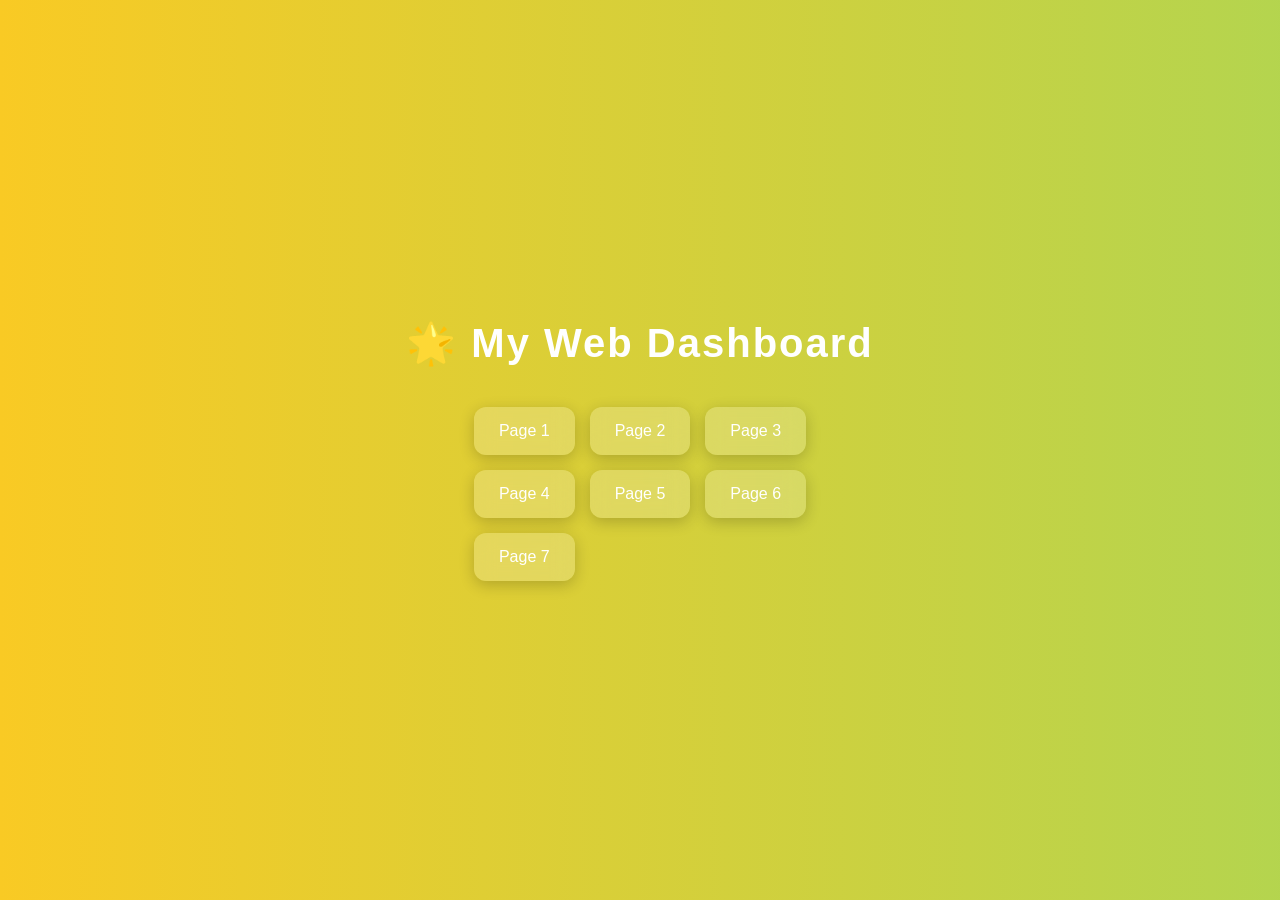
<file: index.html>
<!DOCTYPE html>
<html lang="en">
<head>
    <meta charset="UTF-8">
    <title>My Website</title>
    <meta name="viewport" content="width=device-width, initial-scale=1.0">

    <style>
        * {
            margin: 0;
            padding: 0;
            box-sizing: border-box;
            font-family: 'Segoe UI', sans-serif;
        }

        body {
            height: 100vh;
            display: flex;
            flex-direction: column;
            align-items: center;
            justify-content: center;
            text-align: center;
            color: white;

            /* 🔥 Animated Gradient Background */
            background: linear-gradient(270deg, #ff6ec4, #7873f5, #42e695, #f9ca24);
            background-size: 800% 800%;
            animation: gradientMove 10s ease infinite;
        }

        @keyframes gradientMove {
            0% { background-position: 0% 50%; }
            50% { background-position: 100% 50%; }
            100% { background-position: 0% 50%; }
        }

        h1 {
            margin-bottom: 40px;
            font-size: 2.5rem;
            letter-spacing: 2px;
        }

        .btn-container {
            display: grid;
            grid-template-columns: repeat(3, 1fr);
            gap: 15px;
        }

        button {
            padding: 15px 25px;
            font-size: 16px;
            border: none;
            border-radius: 12px;
            cursor: pointer;
            transition: 0.3s;
            background: rgba(255, 255, 255, 0.2);
            backdrop-filter: blur(10px);
            color: white;
            box-shadow: 0 4px 15px rgba(0,0,0,0.2);
        }

        button:hover {
            transform: scale(1.1);
            background: rgba(255, 255, 255, 0.4);
        }

        @media (max-width: 600px) {
            .btn-container {
                grid-template-columns: repeat(2, 1fr);
            }
        }
    </style>
</head>

<body>

    <h1>🌟 My Web Dashboard</h1>

    <div class="btn-container">
        <button onclick="goTo('moon_sun_flower_garden.html')">Page 1</button>
        <button onclick="goTo('living-city.html')">Page 2</button>
        <button onclick="goTo('firefly_catcher_game.html')">Page 3</button>
        <button onclick="goTo('echo_sequence_game.html')">Page 4</button>
        <button onclick="goTo('color_match_game.html')">Page 5</button>
        <button onclick="goTo('mountain_river_scene_golden_hour.html')">Page 6</button>
        <button onclick="goTo('racing.html')">Page 7</button>

        <!-- <button onclick="goTo('page7.html')">Page 7</button> -->
    </div>

    <script>
        function goTo(page) {
            window.location.href = page;
        }
    </script>

</body>
</html>
</file>
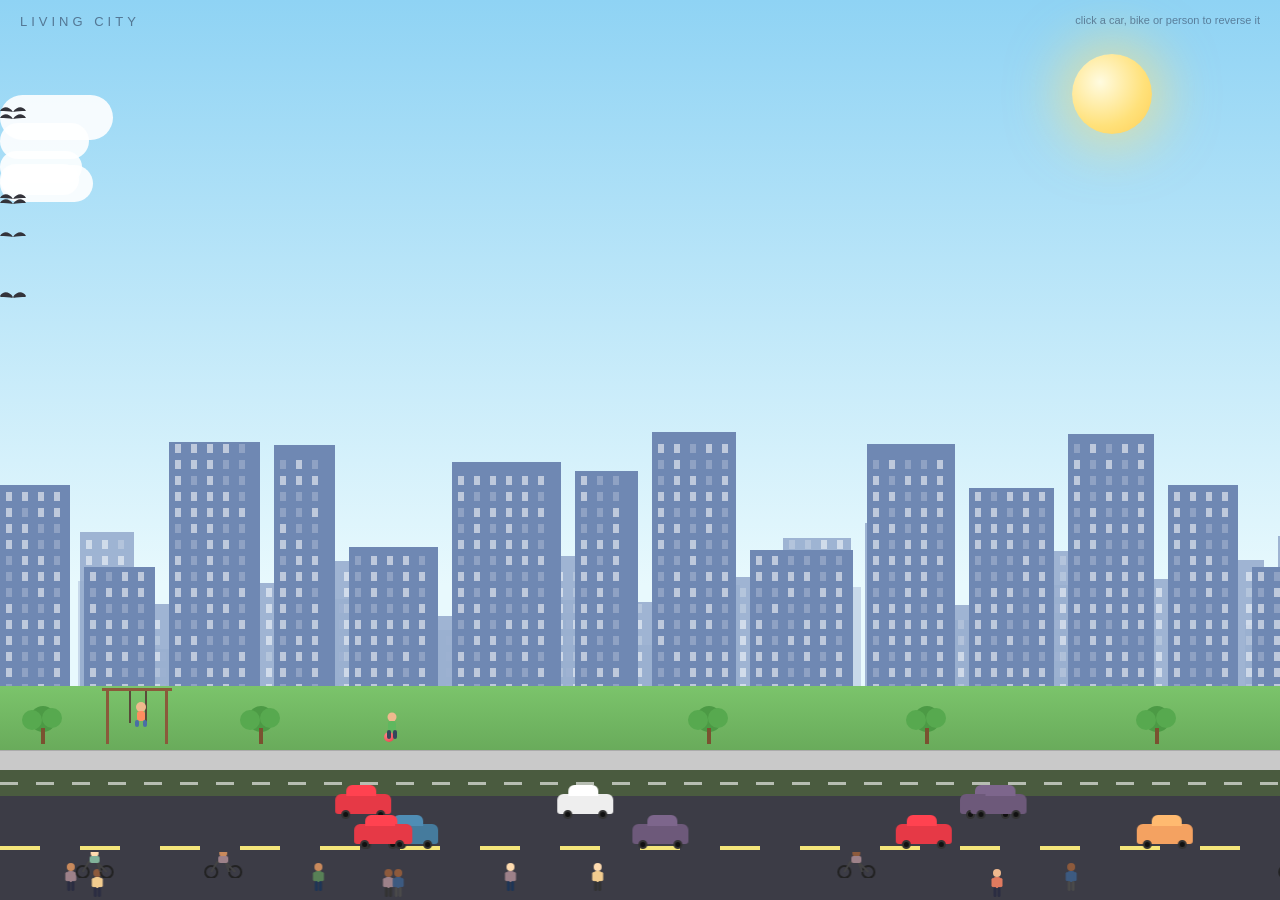
<file: living-city.html>
<!DOCTYPE html>
<html lang="en">
<head>
<meta charset="UTF-8">
<title>Living City</title>
<style>
  :root{
    --sky-top:#8fd3f4;
    --sky-bot:#e8f9fd;
    --sun:#ffe17a;
    --far:#b7c9e0;
    --mid:#93a9cc;
    --near:#6f88b3;
    --road:#3c3c46;
    --line:#f4e57a;
    --grass:#7bc46b;
    --grass2:#69ab5b;
  }
  *{box-sizing:border-box;margin:0;padding:0;}
  html,body{height:100%;background:var(--sky-bot);overflow:hidden;}
  .scene{
    position:relative;width:100vw;height:100vh;
    background:linear-gradient(to bottom, var(--sky-top) 0%, var(--sky-bot) 65%);
    font-family:'Segoe UI',Tahoma,sans-serif;
  }
  .title{
    position:absolute;top:14px;left:20px;color:#2b3a55;
    font-size:13px;letter-spacing:4px;text-transform:uppercase;opacity:.6;z-index:20;
  }
  .hint{
    position:absolute;top:14px;right:20px;color:#2b3a55;
    font-size:11px;opacity:.55;z-index:20;
  }

  /* Sun & clouds */
  .sun{
    position:absolute;top:6%;right:10%;width:80px;height:80px;border-radius:50%;
    background:radial-gradient(circle at 35% 35%, #fffbe0, var(--sun) 60%, #ffce54 100%);
    box-shadow:0 0 50px 14px rgba(255,225,122,.55);
  }
  .cloud{
    position:absolute;background:#fff;border-radius:50px;opacity:.9;
    animation:driftCloud linear infinite;
  }
  @keyframes driftCloud{
    from{transform:translateX(-140px);}
    to{transform:translateX(110vw);}
  }

  /* Birds (decorative, not clickable) */
  .bird{position:absolute;width:26px;height:14px;animation:flyPath linear infinite;}
  .bird svg{width:100%;height:100%;display:block;}
  .wing{transform-origin:13px 7px;animation:flap .5s ease-in-out infinite;}
  @keyframes flap{
    0%,100%{transform:scaleY(1) rotate(0deg);}
    50%{transform:scaleY(0.35) rotate(-8deg);}
  }
  @keyframes flyPath{
    from{transform:translate(-60px,0);}
    to{transform:translate(calc(100vw + 60px), -30px);}
  }

  /* Building layers (decorative) */
  .layer{position:absolute;bottom:170px;left:0;width:200%;display:flex;align-items:flex-end;}
  .far{animation:scroll 70s linear infinite;opacity:.65;}
  .mid{animation:scroll 40s linear infinite;opacity:.85;}
  .near{animation:scroll 22s linear infinite;}
  @keyframes scroll{ from{transform:translateX(0);} to{transform:translateX(-50%);} }
  .bld{position:relative;flex-shrink:0;margin-right:14px;}
  .far .bld{background:var(--far);}
  .mid .bld{background:var(--mid);}
  .near .bld{background:var(--near);}
  .win{position:absolute;width:6px;height:9px;background:rgba(255,255,255,.55);}
  .win.dim{background:rgba(255,255,255,.22);}

  /* Park strip (decorative) */
  .park{
    position:absolute;bottom:150px;left:0;width:100%;height:64px;
    background:linear-gradient(to bottom, var(--grass), var(--grass2));
  }
  .tree{position:absolute;bottom:6px;width:10px;height:34px;}
  .tree .trunk{position:absolute;bottom:0;left:3px;width:4px;height:16px;background:#7a5230;}
  .tree .leaves{position:absolute;bottom:12px;left:-8px;width:26px;height:26px;border-radius:50%;background:#4c9a45;}
  .tree .leaves::before,.tree .leaves::after{content:'';position:absolute;width:20px;height:20px;border-radius:50%;background:#57a94f;}
  .tree .leaves::before{left:-8px;top:4px;}
  .tree .leaves::after{left:12px;top:2px;}

  .swingset{position:absolute;bottom:6px;width:70px;height:56px;}
  .swingset .pole{position:absolute;width:3px;height:56px;background:#8a5a3b;}
  .swingset .pole.l{left:4px;}
  .swingset .pole.r{right:4px;}
  .swingset .bar{position:absolute;top:0;left:0;width:100%;height:3px;background:#8a5a3b;}
  .swing{position:absolute;top:3px;left:50%;width:2px;height:0;transform-origin:top center;animation:swingMove 2.2s ease-in-out infinite;}
  .swing .rope{position:absolute;top:0;left:-8px;width:2px;height:32px;background:#5a4a3a;}
  .swing .rope.r{left:8px;}
  .swing .seat{position:absolute;top:30px;left:-10px;width:22px;height:6px;background:#7a3f2d;border-radius:2px;}
  .swing .kid{position:absolute;top:10px;left:-6px;}
  @keyframes swingMove{
    0%,100%{transform:rotate(-22deg);}
    50%{transform:rotate(22deg);}
  }

  .playarea{position:absolute;bottom:8px;width:120px;height:50px;}
  .ball{
    position:absolute;bottom:0;width:10px;height:10px;border-radius:50%;
    background:radial-gradient(circle at 35% 30%, #ff8a8a, #e63946);
    animation:bounce 1.1s ease-in-out infinite, rollAcross 3.4s ease-in-out infinite;
  }
  @keyframes bounce{ 0%,100%{transform:translateY(0);} 50%{transform:translateY(-30px);} }
  @keyframes rollAcross{ 0%,100%{left:0;} 50%{left:90px;} }
  .kid-run{position:absolute;bottom:0;width:16px;height:30px;animation:runAcross 3.4s ease-in-out infinite;}
  @keyframes runAcross{ 0%,100%{left:0;} 50%{left:80px;} }
  .kid-run .leg{transform-origin:8px 20px;animation:runLegs .3s linear infinite;}
  @keyframes runLegs{ 0%,100%{transform:rotate(24deg);} 50%{transform:rotate(-24deg);} }

  /* Ground / road */
  .ground{position:absolute;bottom:0;left:0;width:100%;height:150px;background:var(--road);}
  .sidewalk{position:absolute;top:0;left:0;width:100%;height:20px;background:#c9c9c9;box-shadow:0 1px 0 rgba(0,0,0,.15) inset;}
  .bikelane{position:absolute;top:20px;left:0;width:100%;height:26px;background:#4a5b3f;}
  .bikelane-line{
    position:absolute;top:12px;left:0;width:200%;height:3px;
    background-image:repeating-linear-gradient(to right,#fff 0 18px, transparent 18px 36px);
    opacity:.6;animation:scroll 3s linear infinite;
  }
  .lane-line{
    position:absolute;top:96px;left:0;width:200%;height:4px;
    background-image:repeating-linear-gradient(to right, var(--line) 0 40px, transparent 40px 80px);
    animation:scroll 2.4s linear infinite;
  }

  /* Interactive entities: JS controls transform (translateX + facing) */
  .entity{position:absolute;cursor:pointer;will-change:transform;}
  .entity:hover{filter:drop-shadow(0 0 4px rgba(255,255,255,.9));}
  .entity svg{display:block;pointer-events:none;}

  .ped .leg{transform-origin:7px 20px;animation:walkLegs .55s linear infinite;}
  .ped .leg.b{animation-delay:.275s;}
  @keyframes walkLegs{ 0%,100%{transform:rotate(18deg);} 50%{transform:rotate(-18deg);} }
  .ped .arm{transform-origin:7px 9px;animation:walkArms .55s linear infinite;}
  .ped .arm.b{animation-delay:.275s;}
  @keyframes walkArms{ 0%,100%{transform:rotate(-16deg);} 50%{transform:rotate(16deg);} }

  .wheel-spin{animation:spin .5s linear infinite;transform-origin:center;}
  @keyframes spin{ from{transform:rotate(0);} to{transform:rotate(360deg);} }

  .car-body{position:relative;width:56px;height:20px;border-radius:6px 6px 3px 3px;}
  .car-body::before{content:'';position:absolute;top:-9px;left:11px;width:30px;height:11px;border-radius:6px 6px 0 0;background:inherit;filter:brightness(1.15);}
  .wheel{position:absolute;bottom:-5px;width:9px;height:9px;border-radius:50%;background:#111;border:2px solid #333;}
  .wheel.l{left:6px;} .wheel.r{right:6px;}
</style>
</head>
<body>
<div class="scene" id="scene">
  <div class="title">Living City</div>
  <div class="hint">click a car, bike or person to reverse it</div>
  <div class="sun"></div>
  <div id="clouds"></div>
  <div id="birds"></div>

  <div class="layer far" id="far"></div>
  <div class="layer mid" id="mid"></div>
  <div class="layer near" id="near"></div>

  <div class="park" id="park">
    <div class="swingset" style="left:8%;">
      <div class="pole l"></div><div class="pole r"></div><div class="bar"></div>
      <div class="swing">
        <div class="rope l"></div><div class="rope r"></div>
        <div class="kid">
          <svg width="20" height="26" viewBox="0 0 20 26">
            <circle cx="10" cy="6" r="5" fill="#f0b98e"/>
            <rect x="6" y="10" width="8" height="10" rx="3" fill="#ff8e5f"/>
            <rect x="4" y="19" width="4" height="7" rx="2" fill="#4a6fa5"/>
            <rect x="12" y="19" width="4" height="7" rx="2" fill="#4a6fa5"/>
          </svg>
        </div>
      </div>
    </div>

    <div class="playarea" style="left:30%;">
      <div class="ball"></div>
      <div class="kid-run">
        <svg width="16" height="30" viewBox="0 0 16 30">
          <circle cx="8" cy="5" r="4.5" fill="#f0b98e"/>
          <rect x="4" y="9" width="8" height="10" rx="3" fill="#5fb85f"/>
          <rect class="leg" x="3" y="18" width="4" height="9" rx="2" fill="#33475b"/>
          <rect class="leg" x="9" y="18" width="4" height="9" rx="2" fill="#33475b"/>
        </svg>
      </div>
    </div>
  </div>

  <div class="ground">
    <div class="sidewalk"></div>
    <div class="bikelane"><div class="bikelane-line"></div></div>
    <div class="lane-line"></div>
  </div>

  <div id="pedestrians"></div>
  <div id="bikes"></div>
  <div id="cars"></div>
</div>

<script>
/* ---------- Clouds ---------- */
const cloudsEl = document.getElementById('clouds');
for(let i=0;i<5;i++){
  const c = document.createElement('div');
  c.className='cloud';
  const w = 60+Math.random()*60, h = w*0.4;
  c.style.width=w+'px'; c.style.height=h+'px';
  c.style.top = (5+Math.random()*20)+'%';
  c.style.animationDuration = (40+Math.random()*30)+'s';
  c.style.animationDelay = (-Math.random()*40)+'s';
  cloudsEl.appendChild(c);
}

/* ---------- Birds ---------- */
const birdsEl = document.getElementById('birds');
function birdSVG(){
  return `<svg viewBox="0 0 26 14">
    <path class="wing" d="M13 7 C9 1, 3 1, 0 6 C5 6, 9 6, 13 7 Z" fill="#33333a"/>
    <path class="wing" d="M13 7 C17 1, 23 1, 26 6 C21 6, 17 6, 13 7 Z" fill="#33333a"/>
  </svg>`;
}
for(let i=0;i<7;i++){
  const b = document.createElement('div');
  b.className='bird';
  b.style.top = (8+Math.random()*30)+'%';
  b.style.animationDuration = (14+Math.random()*10)+'s';
  b.style.animationDelay = (-Math.random()*20)+'s';
  b.innerHTML = birdSVG();
  birdsEl.appendChild(b);
}

/* ---------- Buildings ---------- */
function buildLayer(id, count, minH, maxH, minW, maxW, winDensity){
  const layer = document.getElementById(id);
  let html = '';
  for(let i=0;i<count;i++){
    const h = Math.floor(Math.random()*(maxH-minH)+minH);
    const w = Math.floor(Math.random()*(maxW-minW)+minW);
    let inner = '';
    const cols = Math.max(2, Math.floor(w/16));
    const rows = Math.max(2, Math.floor(h/16));
    for(let r=0;r<rows;r++){
      for(let c=0;c<cols;c++){
        const dim = Math.random() < 0.4;
        inner += `<div class="win ${dim?'dim':''}" style="left:${c*16+6}px; top:${h-(r*16+14)}px;"></div>`;
      }
    }
    html += `<div class="bld" style="width:${w}px;height:${h}px;">${inner}</div>`;
  }
  layer.innerHTML = html + html;
}
buildLayer('far', 20, 70, 150, 40, 70, 0.15);
buildLayer('mid', 16, 110, 220, 50, 90, 0.2);
buildLayer('near', 12, 150, 300, 60, 110, 0.25);

/* ---------- Trees ---------- */
const park = document.getElementById('park');
[3, 20, 55, 72, 90].forEach(p=>{
  const t = document.createElement('div');
  t.className='tree';
  t.style.left = p+'%';
  t.innerHTML = `<div class="leaves"></div><div class="trunk"></div>`;
  park.appendChild(t);
});

/* ================= Interactive movers (click to reverse) ================= */
const movers = []; // {el, x, speed, dir}

function addMover(el, x, y, speed, dir){
  el.classList.add('entity');
  el.style.bottom = y+'px';
  const m = {el, x, speed, dir};
  el.addEventListener('click', (e)=>{
    e.stopPropagation();
    m.dir *= -1;
  });
  render(m);
  movers.push(m);
  return m;
}

function render(m){
  m.el.style.transform = `translateX(${m.x}px) scaleX(${m.dir})`;
}

/* ---------- Pedestrians ---------- */
const pedEl = document.getElementById('pedestrians');
const shirtColors = ['#e07a5f','#3d5a80','#81b29a','#f2cc8f','#9d8189','#588157'];
const pantColors = ['#333','#2b2d42','#4a4a4a','#1d3557'];
const skinTones = ['#f0b98e','#c98a5c','#8d5a3c','#ffdcb0'];
function pedSVG(shirt, pants, skin){
  return `<svg width="14" height="30" viewBox="0 0 14 30">
    <circle cx="7" cy="5" r="4" fill="${skin}"/>
    <rect x="3" y="9" width="8" height="11" rx="3" fill="${shirt}"/>
    <rect class="arm t" x="1.5" y="10" width="3" height="9" rx="1.5" fill="${shirt}"/>
    <rect class="arm b" x="9.5" y="10" width="3" height="9" rx="1.5" fill="${shirt}"/>
    <rect class="leg t" x="3.5" y="19" width="3" height="10" rx="1.5" fill="${pants}"/>
    <rect class="leg b" x="7.5" y="19" width="3" height="10" rx="1.5" fill="${pants}"/>
  </svg>`;
}
for(let i=0;i<9;i++){
  const dir = Math.random()<0.5 ? 1 : -1;
  const p = document.createElement('div');
  p.classList.add('ped');
  p.innerHTML = pedSVG(
    shirtColors[Math.floor(Math.random()*shirtColors.length)],
    pantColors[Math.floor(Math.random()*pantColors.length)],
    skinTones[Math.floor(Math.random()*skinTones.length)]
  );
  const speed = 18 + Math.random()*14;
  const y = Math.random()<0.5 ? 2 : 8;
  const x = Math.random()*window.innerWidth;
  pedEl.appendChild(p);
  addMover(p, x, y, speed, dir);
}

/* ---------- Bikes ---------- */
const bikeEl = document.getElementById('bikes');
function bikeSVG(shirt, skin){
  return `<svg width="40" height="26" viewBox="0 0 40 26">
    <circle class="wheel-spin" cx="8" cy="20" r="6" fill="none" stroke="#222" stroke-width="2"/>
    <circle class="wheel-spin" cx="32" cy="20" r="6" fill="none" stroke="#222" stroke-width="2"/>
    <path d="M8 20 L18 10 L26 10 L32 20" fill="none" stroke="#444" stroke-width="2"/>
    <path d="M18 10 L14 20" stroke="#444" stroke-width="2"/>
    <path d="M22 10 L18 4" stroke="#444" stroke-width="2"/>
    <circle cx="20" cy="1" r="4" fill="${skin}"/>
    <rect x="15" y="4" width="10" height="7" rx="2" fill="${shirt}"/>
  </svg>`;
}
for(let i=0;i<4;i++){
  const dir = Math.random()<0.5 ? 1 : -1;
  const b = document.createElement('div');
  b.innerHTML = bikeSVG(
    shirtColors[Math.floor(Math.random()*shirtColors.length)],
    skinTones[Math.floor(Math.random()*skinTones.length)]
  );
  const speed = 40 + Math.random()*20;
  const x = Math.random()*window.innerWidth;
  bikeEl.appendChild(b);
  addMover(b, x, 22, speed, dir);
}

/* ---------- Cars ---------- */
const carsEl = document.getElementById('cars');
const carColors = ['#e63946','#457b9d','#f4a261','#8ab17d','#6d597a','#eeeeee'];
function carSVG(color){
  return `<div class="car-body" style="background:${color};">
    <div class="wheel l"></div><div class="wheel r"></div>
  </div>`;
}
for(let i=0;i<10;i++){
  const dir = Math.random()<0.5 ? 1 : -1;
  const c = document.createElement('div');
  c.innerHTML = carSVG(carColors[Math.floor(Math.random()*carColors.length)]);
  const speed = 70 + Math.random()*40;
  const lane = Math.random()<0.5 ? 56 : 86;
  const x = Math.random()*window.innerWidth;
  carsEl.appendChild(c);
  addMover(c, x, lane, speed, dir);
}

/* ---------- Animation loop ---------- */
let lastT = performance.now();
function tick(t){
  const dt = Math.min((t - lastT)/1000, 0.05);
  lastT = t;
  const width = window.innerWidth;
  movers.forEach(m=>{
    m.x += m.speed * m.dir * dt;
    if(m.x > width + 80) m.x = -80;
    if(m.x < -80) m.x = width + 80;
    render(m);
  });
  requestAnimationFrame(tick);
}
requestAnimationFrame(tick);
</script>
</body>
</html>
</file>
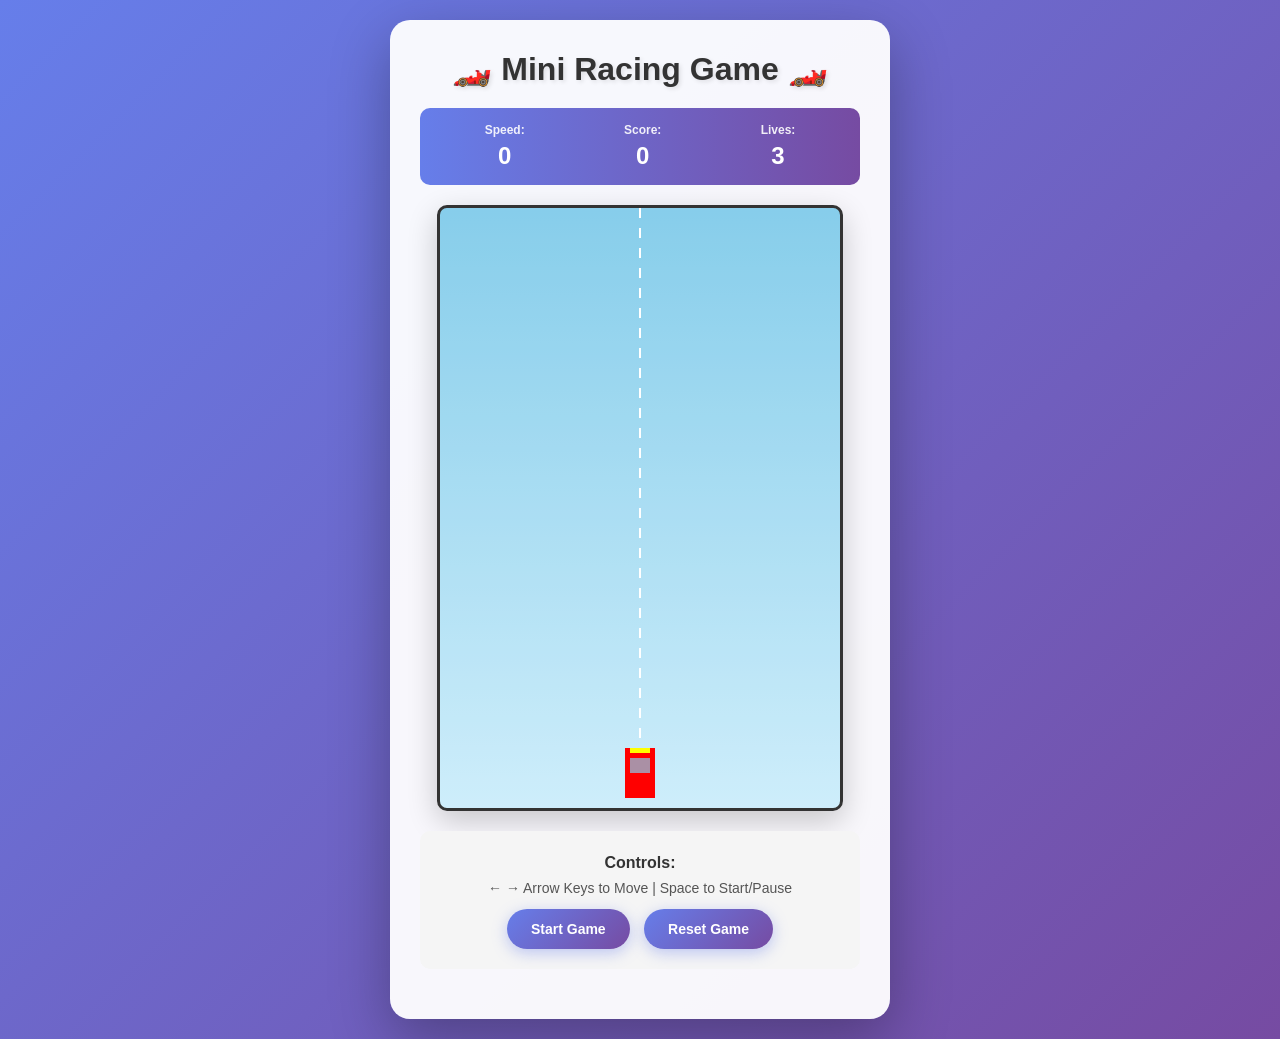
<file: racing.html>
<!DOCTYPE html>
<html lang="en">
<head>
    <meta charset="UTF-8">
    <meta name="viewport" content="width=device-width, initial-scale=1.0">
    <title>Mini Racing Game</title>
    <link rel="stylesheet" href="style.css">
</head>
<body>
    <div class="container">
        <h1>🏎️ Mini Racing Game 🏎️</h1>
        
        <div class="game-info">
            <div class="info-item">
                <span class="label">Speed:</span>
                <span class="value" id="speed">0</span>
            </div>
            <div class="info-item">
                <span class="label">Score:</span>
                <span class="value" id="score">0</span>
            </div>
            <div class="info-item">
                <span class="label">Lives:</span>
                <span class="value" id="lives">3</span>
            </div>
        </div>

        <canvas id="gameCanvas" width="400" height="600"></canvas>

        <div class="controls">
            <p><strong>Controls:</strong></p>
            <p>← → Arrow Keys to Move | Space to Start/Pause</p>
            <button id="startBtn" class="btn">Start Game</button>
            <button id="resetBtn" class="btn">Reset Game</button>
        </div>

        <div id="gameOver" class="modal hidden">
            <div class="modal-content">
                <h2>Game Over!</h2>
                <p>Final Score: <span id="finalScore">0</span></p>
                <button id="restartBtn" class="btn">Play Again</button>
            </div>
        </div>
    </div>

    <script src="script.js"></script>
</body>
</html>
</file>
<file: style.css>
* {
    margin: 0;
    padding: 0;
    box-sizing: border-box;
}

body {
    background: linear-gradient(135deg, #667eea 0%, #764ba2 100%);
    font-family: 'Arial', sans-serif;
    display: flex;
    justify-content: center;
    align-items: center;
    min-height: 100vh;
    padding: 20px;
}

.container {
    background: rgba(255, 255, 255, 0.95);
    border-radius: 20px;
    padding: 30px;
    box-shadow: 0 20px 60px rgba(0, 0, 0, 0.3);
    max-width: 500px;
    width: 100%;
    text-align: center;
}

h1 {
    color: #333;
    margin-bottom: 20px;
    font-size: 32px;
    text-shadow: 2px 2px 4px rgba(0, 0, 0, 0.1);
}

.game-info {
    display: flex;
    justify-content: space-around;
    margin-bottom: 20px;
    background: linear-gradient(to right, #667eea, #764ba2);
    padding: 15px;
    border-radius: 10px;
    color: white;
}

.info-item {
    display: flex;
    flex-direction: column;
    align-items: center;
}

.label {
    font-size: 12px;
    font-weight: bold;
    opacity: 0.9;
    margin-bottom: 5px;
}

.value {
    font-size: 24px;
    font-weight: bold;
}

#gameCanvas {
    border: 3px solid #333;
    background: linear-gradient(to bottom, #87ceeb 0%, #e0f6ff 100%);
    display: block;
    margin: 0 auto 20px;
    border-radius: 10px;
    box-shadow: 0 10px 30px rgba(0, 0, 0, 0.2);
    cursor: pointer;
}

.controls {
    background: #f5f5f5;
    padding: 15px;
    border-radius: 10px;
    margin-bottom: 20px;
    text-align: center;
}

.controls p {
    margin: 8px 0;
    color: #555;
    font-size: 14px;
}

.controls strong {
    color: #333;
    font-size: 16px;
}

.btn {
    background: linear-gradient(135deg, #667eea 0%, #764ba2 100%);
    color: white;
    border: none;
    padding: 12px 24px;
    margin: 5px;
    border-radius: 25px;
    font-size: 14px;
    font-weight: bold;
    cursor: pointer;
    transition: all 0.3s ease;
    box-shadow: 0 4px 15px rgba(102, 126, 234, 0.4);
}

.btn:hover {
    transform: translateY(-2px);
    box-shadow: 0 6px 20px rgba(102, 126, 234, 0.6);
}

.btn:active {
    transform: translateY(0);
}

.modal {
    position: fixed;
    top: 0;
    left: 0;
    width: 100%;
    height: 100%;
    background: rgba(0, 0, 0, 0.7);
    display: flex;
    justify-content: center;
    align-items: center;
    z-index: 1000;
}

.modal.hidden {
    display: none;
}

.modal-content {
    background: white;
    padding: 40px;
    border-radius: 20px;
    text-align: center;
    box-shadow: 0 20px 60px rgba(0, 0, 0, 0.3);
    animation: slideUp 0.3s ease;
}

@keyframes slideUp {
    from {
        transform: translateY(30px);
        opacity: 0;
    }
    to {
        transform: translateY(0);
        opacity: 1;
    }
}

.modal-content h2 {
    font-size: 36px;
    color: #333;
    margin-bottom: 15px;
}

.modal-content p {
    font-size: 18px;
    color: #666;
    margin-bottom: 25px;
}

@media (max-width: 480px) {
    .container {
        padding: 20px;
    }

    h1 {
        font-size: 24px;
    }

    #gameCanvas {
        width: 100%;
        height: auto;
    }

    .controls p {
        font-size: 12px;
    }

    .btn {
        padding: 10px 16px;
        font-size: 12px;
    }
}
</file>
